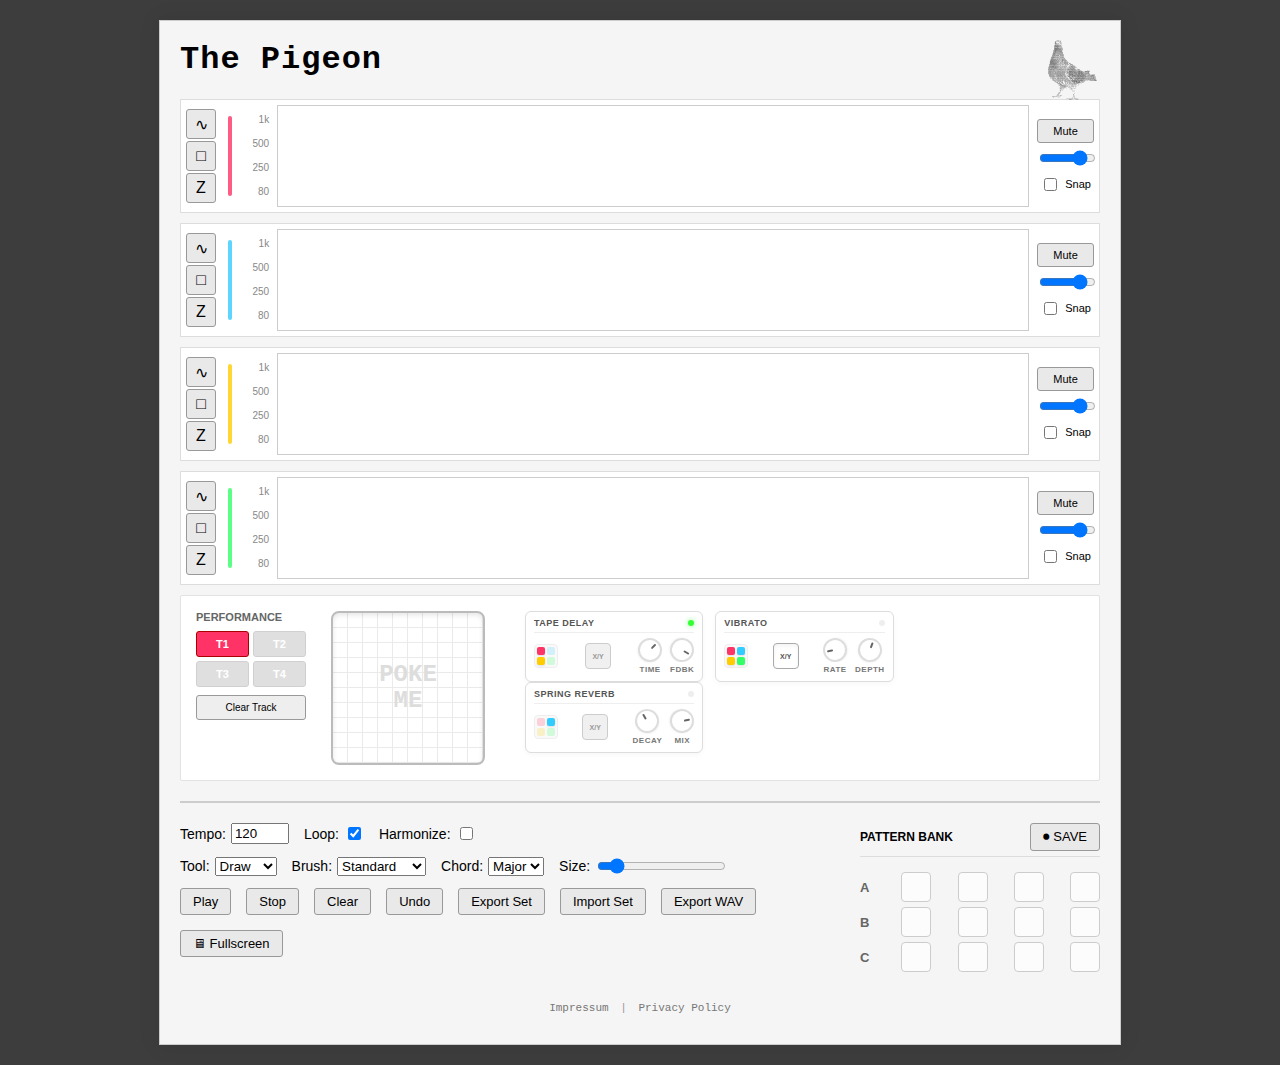
<file: index.html>
<!DOCTYPE html>
<html lang="en">
<head>
  <meta charset="UTF-8">
  <title>The Pigeon</title>
  <meta name="viewport" content="width=device-width, initial-scale=1.0, user-scalable=yes">
  <link rel="stylesheet" href="style.css?v=46">
</head>
<body>

  <div id="mobile-overlay">
    <div class="overlay-content">
      <img src="pigeon.svg" alt="Pigeon">
      <div class="text-box">
        <p class="warning">Howdy Visitor!</p>
        <p class="instruction">
          The Pigeon is not mobile optimized yet. It's a bit of a desktop diva! <br><br>
          But hey, you can still try to tame it: Just rotate your device to <strong>landscape mode</strong> and hit that <strong>fullscreen</strong> button. 
          Enjoy the flight!
        </p>
      </div>
    </div>
  </div>

  <div id="main">
    <img id="pigeon" src="pigeon.svg" alt="Pigeon">
    
    <h1>The Pigeon</h1>
    
    <div id="tracks">
      <div class="track-container">
        <div class="wave-buttons">
          <button class="wave-btn" data-wave="sine">∿</button>
          <button class="wave-btn" data-wave="square">□</button>
          <button class="wave-btn" data-wave="sawtooth">Z</button>
        </div>
        <div class="track-color-strip t1-color"></div>
        <div class="legend">1k<br><br>500<br><br>250<br><br>80</div>
        <canvas id="canvas1" width="750" height="100"></canvas>
        <div class="controls-right">
            <button class="mute-btn">Mute</button>
            <div class="vol-box"><input type="range" class="volume-slider" min="0" max="1" step="0.01" value="0.8"></div>
            <label class="snap-label"><input type="checkbox" class="snap-checkbox"> Snap</label>
        </div>
      </div>

      <div class="track-container">
        <div class="wave-buttons">
          <button class="wave-btn" data-wave="sine">∿</button>
          <button class="wave-btn" data-wave="square">□</button>
          <button class="wave-btn" data-wave="sawtooth">Z</button>
        </div>
        <div class="track-color-strip t2-color"></div>
        <div class="legend">1k<br><br>500<br><br>250<br><br>80</div>
        <canvas id="canvas2" width="750" height="100"></canvas>
        <div class="controls-right">
            <button class="mute-btn">Mute</button>
            <div class="vol-box"><input type="range" class="volume-slider" min="0" max="1" step="0.01" value="0.8"></div>
            <label class="snap-label"><input type="checkbox" class="snap-checkbox"> Snap</label>
        </div>
      </div>

      <div class="track-container">
        <div class="wave-buttons">
          <button class="wave-btn" data-wave="sine">∿</button>
          <button class="wave-btn" data-wave="square">□</button>
          <button class="wave-btn" data-wave="sawtooth">Z</button>
        </div>
        <div class="track-color-strip t3-color"></div>
        <div class="legend">1k<br><br>500<br><br>250<br><br>80</div>
        <canvas id="canvas3" width="750" height="100"></canvas>
        <div class="controls-right">
            <button class="mute-btn">Mute</button>
            <div class="vol-box"><input type="range" class="volume-slider" min="0" max="1" step="0.01" value="0.8"></div>
            <label class="snap-label"><input type="checkbox" class="snap-checkbox"> Snap</label>
        </div>
      </div>

      <div class="track-container">
        <div class="wave-buttons">
          <button class="wave-btn" data-wave="sine">∿</button>
          <button class="wave-btn" data-wave="square">□</button>
          <button class="wave-btn" data-wave="sawtooth">Z</button>
        </div>
        <div class="track-color-strip t4-color"></div>
        <div class="legend">1k<br><br>500<br><br>250<br><br>80</div>
        <canvas id="canvas4" width="750" height="100"></canvas>
        <div class="controls-right">
            <button class="mute-btn">Mute</button>
            <div class="vol-box"><input type="range" class="volume-slider" min="0" max="1" step="0.01" value="0.8"></div>
            <label class="snap-label"><input type="checkbox" class="snap-checkbox"> Snap</label>
        </div>
      </div>
    </div>

    <div id="trace-module">
      <div class="trace-sidebar">
        <span class="label">PERFORMANCE</span>
        <div class="track-picker">
          <button class="picker-btn active t1-bg" data-target="0">T1</button>
          <button class="picker-btn t2-bg" data-target="1">T2</button>
          <button class="picker-btn t3-bg" data-target="2">T3</button>
          <button class="picker-btn t4-bg" data-target="3">T4</button>
        </div>
        <button id="traceClearBtn">Clear Track</button>
      </div>
      
      <div id="trace-pad">
        <span class="pad-hint">POKE<br>ME</span>
      </div>

      <div id="fx-rack">
        <div class="fx-col">
          
          <div class="fx-unit">
            <div class="fx-header">TAPE DELAY <div class="led on"></div></div>
            <div class="fx-body">
              <div class="fx-matrix">
                <div class="matrix-btn t1-bg active"></div>
                <div class="matrix-btn t2-bg"></div>
                <div class="matrix-btn t3-bg active"></div>
                <div class="matrix-btn t4-bg"></div>
              </div>
              <button class="fx-xy-link"></button>
              <div class="fx-knobs">
                <div class="knob-group"><div class="knob" style="transform: rotate(45deg);"><div class="tick"></div></div><span>TIME</span></div>
                <div class="knob-group"><div class="knob" style="transform: rotate(120deg);"><div class="tick"></div></div><span>FDBK</span></div>
              </div>
            </div>
          </div>

          <div class="fx-unit">
            <div class="fx-header">SPRING REVERB <div class="led"></div></div>
            <div class="fx-body">
              <div class="fx-matrix">
                <div class="matrix-btn t1-bg"></div>
                <div class="matrix-btn t2-bg active"></div>
                <div class="matrix-btn t3-bg"></div>
                <div class="matrix-btn t4-bg"></div>
              </div>
              <button class="fx-xy-link"></button>
              <div class="fx-knobs">
                <div class="knob-group"><div class="knob" style="transform: rotate(-30deg);"><div class="tick"></div></div><span>DECAY</span></div>
                <div class="knob-group"><div class="knob" style="transform: rotate(80deg);"><div class="tick"></div></div><span>MIX</span></div>
              </div>
            </div>
          </div>

        </div>

        <div class="fx-col fx-bottom">
          <div class="fx-unit">
            <div class="fx-header">VIBRATO <div class="led"></div></div>
            <div class="fx-body">
              <div class="fx-matrix">
                <div class="matrix-btn t1-bg active"></div>
                <div class="matrix-btn t2-bg active"></div>
                <div class="matrix-btn t3-bg active"></div>
                <div class="matrix-btn t4-bg active"></div>
              </div>
              <button class="fx-xy-link active"></button> <div class="fx-knobs">
                <div class="knob-group"><div class="knob" style="transform: rotate(-100deg);"><div class="tick"></div></div><span>RATE</span></div>
                <div class="knob-group"><div class="knob" style="transform: rotate(20deg);"><div class="tick"></div></div><span>DEPTH</span></div>
              </div>
            </div>
          </div>
        </div>

      </div>
    </div>

    <div id="controls">
      <div class="controls-left">
        <div class="control-row">
          <label>Tempo: <input type="number" id="bpmInput" value="120" min="30" max="300"></label>
          <label>Loop: <input type="checkbox" id="loopCheckbox" checked></label>
          <label>Harmonize: <input type="checkbox" id="harmonizeCheckbox"></label>
          <label id="scaleSelectContainer" style="display:none;">
            Scale: <select id="scaleSelect">
              <option value="major">Major</option>
              <option value="minor">Minor</option>
              <option value="pentatonic">Pentatonic</option>
            </select>
          </label>
        </div>
        
        <div class="control-row">
          <label>Tool: <select id="toolSelect"><option value="draw">Draw</option><option value="erase">Eraser</option></select></label>
          <label>Brush:
            <select id="brushSelect">
              <option value="standard">Standard</option>
              <option value="variable">Variable</option>
              <option value="calligraphy">Calligraphy</option>
              <option value="particles">Particles</option>
              <option value="fractal">Fractal</option>
              <option value="chord">Chord</option>
            </select>
          </label>
          <label>Chord: <select id="chordSelect"><option value="major">Major</option><option value="minor">Minor</option><option value="diminished">Dim</option><option value="augmented">Aug</option><option value="sus2">Sus2</option></select></label>
          <label>Size: <input type="range" id="brushSizeSlider" min="1" max="40" value="5"></label>
        </div>

        <div class="control-row">
          <button id="playButton">Play</button>
          <button id="stopButton">Stop</button>
          <button id="clearButton">Clear</button>
          <button id="undoButton">Undo</button>
          <button id="exportButton">Export Set</button>
          <button id="importButton">Import Set</button>
          <button id="exportWavButton">Export WAV</button>
          <button id="fullscreenBtn">🖥 Fullscreen</button>
          <input type="file" id="importFileInput" style="display:none;">
        </div>
      </div>

      <div id="pattern-machine">
        <div class="machine-header">
          <span>PATTERN BANK</span>
          <button id="saveModeBtn">⏺ SAVE</button>
        </div>
        <div class="bank-row">
          <span class="bank-label">A</span>
          <button class="pad" data-bank="A" data-idx="0"></button>
          <button class="pad" data-bank="A" data-idx="1"></button>
          <button class="pad" data-bank="A" data-idx="2"></button>
          <button class="pad" data-bank="A" data-idx="3"></button>
        </div>
        <div class="bank-row">
          <span class="bank-label">B</span>
          <button class="pad" data-bank="B" data-idx="0"></button>
          <button class="pad" data-bank="B" data-idx="1"></button>
          <button class="pad" data-bank="B" data-idx="2"></button>
          <button class="pad" data-bank="B" data-idx="3"></button>
        </div>
        <div class="bank-row">
          <span class="bank-label">C</span>
          <button class="pad" data-bank="C" data-idx="0"></button>
          <button class="pad" data-bank="C" data-idx="1"></button>
          <button class="pad" data-bank="C" data-idx="2"></button>
          <button class="pad" data-bank="C" data-idx="3"></button>
        </div>
      </div>
    </div>

    <footer class="legal-footer">
      <a href="impressum.html">Impressum</a> | <a href="datenschutz.html">Privacy Policy</a>
    </footer>

  </div> 

  <div id="custom-eraser"></div>

  <script type="module" src="main.js"></script>
</body>
</html>
</file>
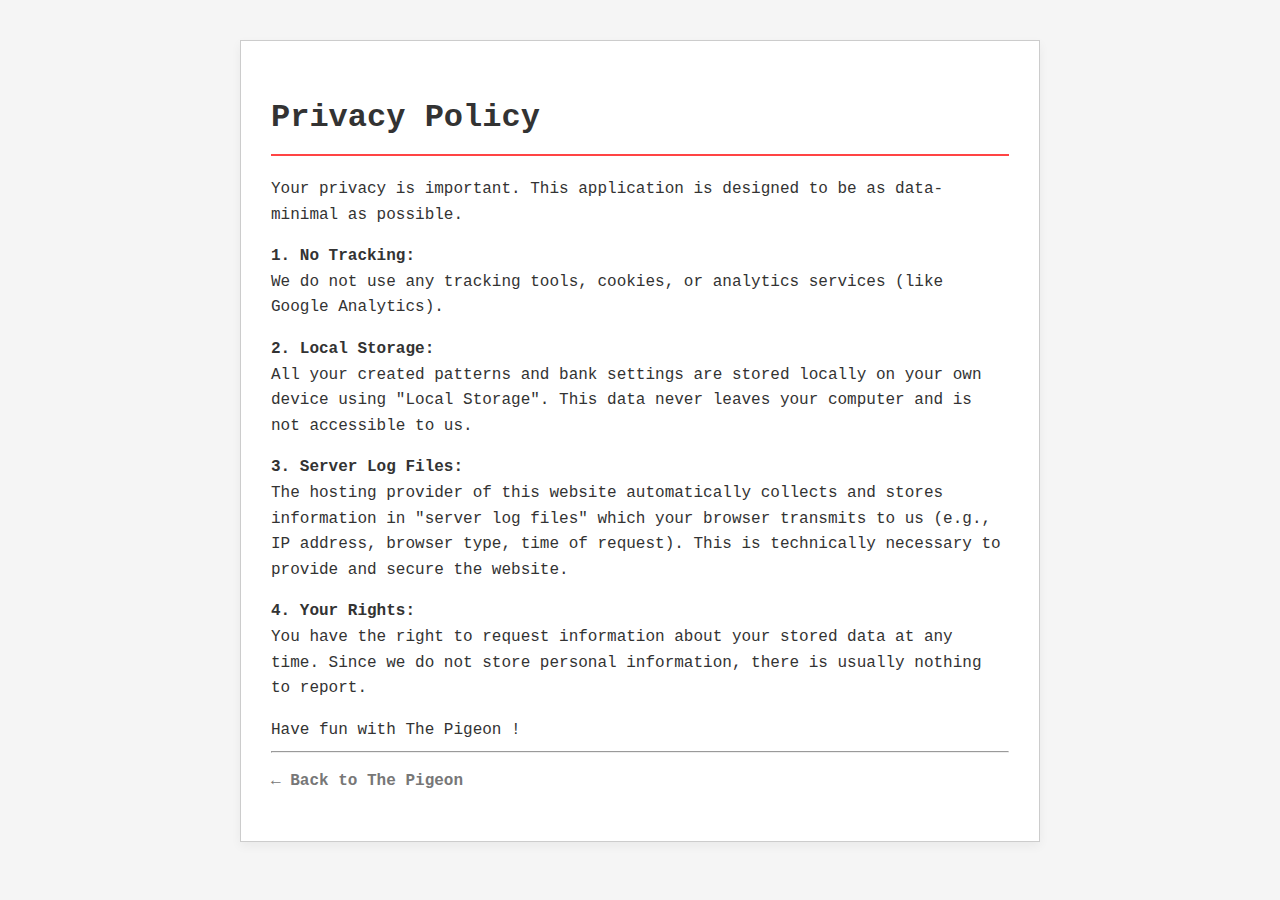
<file: datenschutz.html>
<!DOCTYPE html>
<html lang="en">
<head>
    <meta charset="UTF-8">
    <title>Privacy Policy - The Pigeon</title>
    <style>
        body { font-family: "Courier New", monospace; padding: 40px; line-height: 1.6; max-width: 800px; margin: auto; color: #333; background-color: #f5f5f5; }
        .box { background: #fff; padding: 30px; border: 1px solid #ccc; box-shadow: 0 4px 10px rgba(0,0,0,0.05); }
        h1 { border-bottom: 2px solid #ff4444; padding-bottom: 10px; }
        a { color: #777; text-decoration: none; font-weight: bold; }
        a:hover { text-decoration: underline; }
    </style>
</head>
<body>
    <div class="box">
        <h1>Privacy Policy</h1>
        <p>Your privacy is important. This application is designed to be as data-minimal as possible.</p>
        
        <p><strong>1. No Tracking:</strong><br>
        We do not use any tracking tools, cookies, or analytics services (like Google Analytics).</p>

        <p><strong>2. Local Storage:</strong><br>
        All your created patterns and bank settings are stored locally on your own device using "Local Storage". This data never leaves your computer and is not accessible to us.</p>

        <p><strong>3. Server Log Files:</strong><br>
        The hosting provider of this website automatically collects and stores information in "server log files" which your browser transmits to us (e.g., IP address, browser type, time of request). This is technically necessary to provide and secure the website.</p>

        <p><strong>4. Your Rights:</strong><br>
        You have the right to request information about your stored data at any time. Since we do not store personal information, there is usually nothing to report.</p> Have fun with The Pigeon ! <br>

        <hr>
        <p><a href="index.html">← Back to The Pigeon</a></p>
    </div>
</body>
</html>
</file>
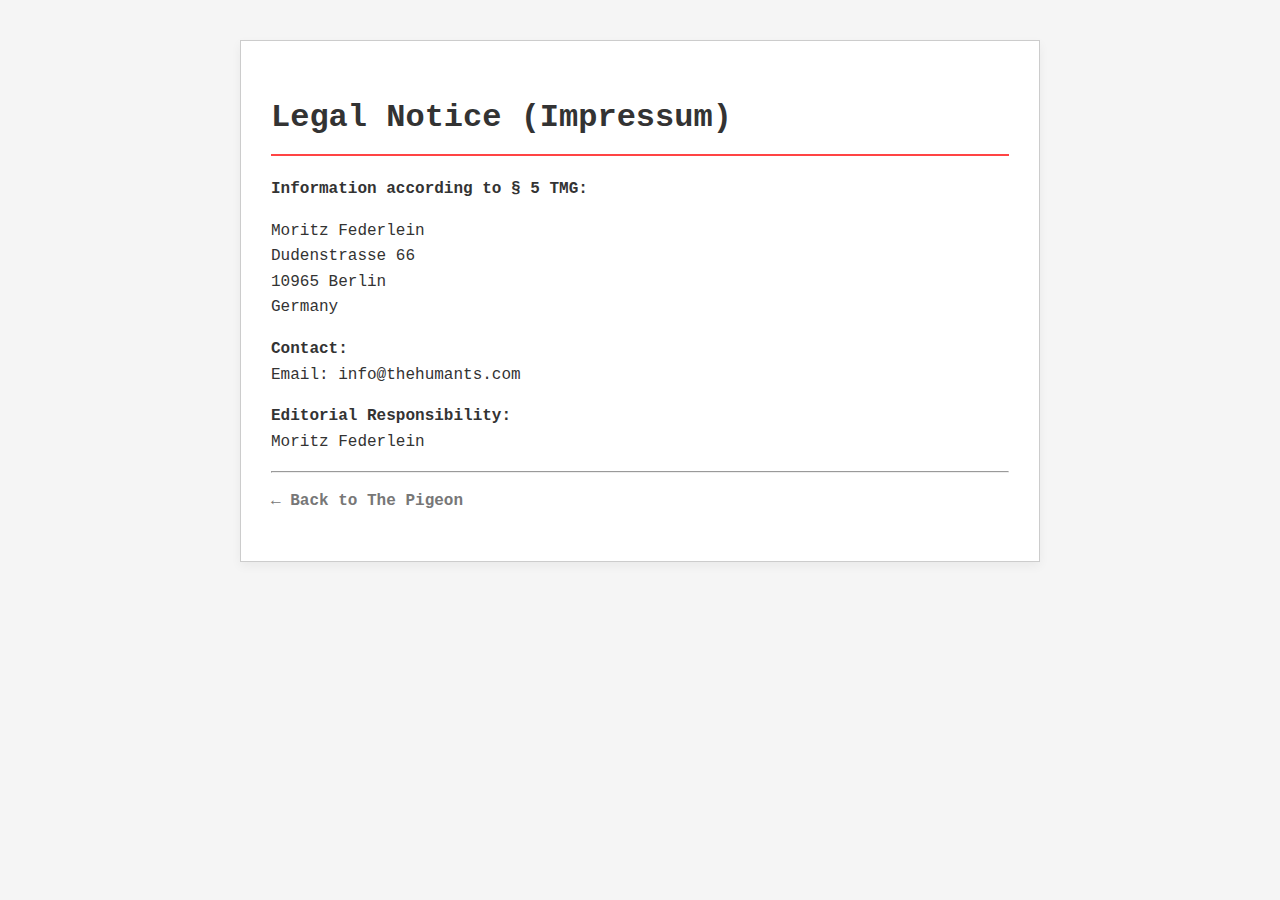
<file: impressum.html>
<!DOCTYPE html>
<html lang="en">
<head>
    <meta charset="UTF-8">
    <title>Legal Notice - The Pigeon</title>
    <style>
        body { font-family: "Courier New", monospace; padding: 40px; line-height: 1.6; max-width: 800px; margin: auto; color: #333; background-color: #f5f5f5; }
        .box { background: #fff; padding: 30px; border: 1px solid #ccc; box-shadow: 0 4px 10px rgba(0,0,0,0.05); }
        h1 { border-bottom: 2px solid #ff4444; padding-bottom: 10px; }
        a { color: #777; text-decoration: none; font-weight: bold; }
        a:hover { text-decoration: underline; }
    </style>
</head>
<body>
    <div class="box">
        <h1>Legal Notice (Impressum)</h1>
        <p><strong>Information according to § 5 TMG:</strong></p>
        <p>
            Moritz Federlein <br>
            Dudenstrasse 66<br>
            10965 Berlin<br>
            Germany
        </p>
        
        <p><strong>Contact:</strong><br>
            Email: info@thehumants.com</p>

        <p><strong>Editorial Responsibility:</strong><br>
            Moritz Federlein</p>

        <hr>
        <p><a href="index.html">← Back to The Pigeon</a></p>
    </div>
</body>
</html>
</file>
<file: style.css>
/* --- BASE STYLING --- */
body { 
  margin: 0; padding: 20px; background-color: #3d3d3d; 
  font-family: Arial, sans-serif; touch-action: auto; 
  user-select: none; -webkit-user-select: none;
}
input { user-select: auto; -webkit-user-select: auto; }
#main { width: 920px; margin: 0 auto; background-color: #f5f5f5; padding: 20px; border: 1px solid #ccc; position: relative; z-index: 10; box-shadow: 0 0 20px rgba(0,0,0,0.1); }

h1 { 
  font-family: "Courier New", monospace; 
  margin-top: 0; 
  color: #000;
  display: inline-block;
  letter-spacing: 1px;
}

/* --- TRACKS --- */
.track-container { display: flex; align-items: center; gap: 8px; background: #fff; padding: 5px; border: 1px solid #ddd; margin-bottom: 10px; }
.wave-buttons { display: flex; flex-direction: column; gap: 2px; }
.wave-btn { width: 30px; height: 30px; cursor: pointer; font-size: 16px; padding: 0; }
.wave-btn.active { background-color: #555; color: #fff; }
.legend { width: 35px; font-size: 10px; text-align: right; color: #888; line-height: 1.2; }
canvas { border: 1px solid #ccc; background-color: #fff; cursor: crosshair; display: block; }
.controls-right { display: flex; flex-direction: column; align-items: center; width: 80px; }
.mute-btn { width: 100%; font-size: 11px; cursor: pointer; margin-bottom: 5px; }
.volume-slider { width: 100%; cursor: pointer; }
.snap-label { font-size: 11px; margin-top: 5px; }

/* --- TRACE MODULE --- */
#trace-module { display: flex; gap: 25px; background: #fff; padding: 15px; border-radius: 2px; margin-bottom: 20px; border: 1px solid #e2e2e2; align-items: center; }
.trace-sidebar { display: flex; flex-direction: column; gap: 8px; width: 110px; }
.trace-sidebar .label { font-size: 11px; font-weight: bold; color: #666; text-transform: uppercase; }
.track-picker { display: grid; grid-template-columns: 1fr 1fr; gap: 4px; }
.picker-btn { padding: 6px; font-size: 11px; font-weight: bold; background: #eee; border: 1px solid #999; cursor: pointer; border-radius: 3px; }
.picker-btn.active { background: #ff4444; color: white; border-color: #aa0000; }
#traceClearBtn { font-size: 10px; padding: 6px; cursor: pointer; background: #eee; border: 1px solid #999; border-radius: 3px; }

/* Quadratisches Pad */
#trace-pad { 
  width: 150px; height: 150px; 
  background-color: #fff; 
  border: 2px solid #bbb; border-radius: 8px; 
  position: relative; overflow: hidden; cursor: crosshair; display: flex; align-items: center; 
  justify-content: center; touch-action: none; text-align: center;
  box-shadow: inset 0 2px 5px rgba(0,0,0,0.1);
  background-image: 
    linear-gradient(#eaeaea 1px, transparent 1px),
    linear-gradient(90deg, #eaeaea 1px, transparent 1px),
    linear-gradient(#bbb 1px, transparent 1px),
    linear-gradient(90deg, #bbb 1px, transparent 1px);
  background-size: 15px 15px, 15px 15px, 75px 75px, 75px 75px;
  background-position: -1px -1px;
}
.pad-hint { color: #ddd; font-family: "Courier New", monospace; pointer-events: none; font-size: 24px; font-weight: bold; line-height: 1.1; }

/* --- PIGEON STYLING --- */
#pigeon { position: absolute; top: 15px; right: 20px; width: 60px; z-index: 100; opacity: 0.8; pointer-events: none; transform-origin: bottom center; transition: transform 0.05s ease-out; }

/* --- CONTROLS SECTION --- */
#controls { margin-top: 20px; border-top: 2px solid #ccc; padding-top: 20px; display: flex; justify-content: space-between; align-items: stretch; gap: 30px; }
.controls-left { flex: 1; display: flex; flex-direction: column; justify-content: space-between; padding-bottom: 5px; }
.control-row { display: flex; flex-wrap: wrap; gap: 15px; align-items: center; margin-bottom: 10px; }
label { font-size: 14px; display: flex; align-items: center; gap: 5px; }
button { padding: 5px 12px; cursor: pointer; background: #e9e9e9; border: 1px solid #999; border-radius: 3px; font-size: 13px; }
input[type="number"] { width: 50px; }

#extSyncBtn { font-weight: bold; background-color: #444; color: white; transition: all 0.2s ease; border-radius: 4px;}
#extSyncBtn.active { background-color: #ff9900; color: #fff; box-shadow: 0 0 8px #ff9900; border-color: #cc7a00; }
input:disabled { background-color: #eee; color: #999; cursor: not-allowed; }

/* --- PATTERN MACHINE --- */
#pattern-machine { flex: 0 0 240px; display: flex; flex-direction: column; justify-content: space-between; box-sizing: border-box; }
.machine-header { display: flex; justify-content: space-between; align-items: center; font-size: 12px; font-weight: bold; margin-bottom: 10px; border-bottom: 1px solid #ddd; padding-bottom: 5px; }
#saveModeBtn.active { background: #ff4444; color: white; border-color: #cc0000; animation: pulse 1s infinite; }
.bank-row { display: flex; align-items: center; justify-content: space-between; margin-top: 5px; }
.bank-label { font-weight: bold; font-size: 13px; color: #666; width: 15px; }
.pad { width: 30px; height: 30px; background: #fcfcfc; border: 1px solid #ccc; border-radius: 4px; cursor: pointer; }
.pad.filled { background: #c0c0c0; border-color: #999; }
.pad.active { background: #666; border: 2px solid #ff4444; }
.pad.queued { border: 2px solid #ffaa00; animation: fastPulse 0.3s infinite; }

/* --- OVERLAYS --- */
#mobile-overlay { display: none; position: fixed; top: 0; left: 0; width: 100vw; height: 100vh; background-color: #ffffff; z-index: 100000; justify-content: center; align-items: center; text-align: center; box-sizing: border-box; padding: 20px; }
.overlay-content { display: flex; flex-direction: column; align-items: center; justify-content: center; width: 100%; max-width: 450px; }
.overlay-content img { width: 70px; height: auto; margin-bottom: 25px; animation: tilt 2s infinite ease-in-out; }
.text-box { background: #f9f9f9; padding: 25px; border-radius: 12px; border: 1px solid #eee; width: 100%; display: flex; flex-direction: column; align-items: center; justify-content: center; box-sizing: border-box; }
.warning { font-family: Arial, sans-serif; font-weight: bold; color: #ff4444; margin: 0 0 15px 0; font-size: 14px; text-transform: uppercase; letter-spacing: 1px; }
.instruction { font-family: "Courier New", monospace; font-size: 15px; line-height: 1.6; color: #333; margin: 0; text-align: center; }

/* HELP OVERLAY (Neu und ausklappbar) */
#help-overlay { display: none; position: fixed; top: 0; left: 0; width: 100vw; height: 100vh; background: rgba(0,0,0,0.8); z-index: 200000; justify-content: center; align-items: center; padding: 20px; box-sizing: border-box; backdrop-filter: blur(4px); }
.help-content { background: #fdfdfd; padding: 30px; border-radius: 8px; max-width: 850px; width: 100%; max-height: 85vh; overflow-y: auto; position: relative; box-shadow: 0 10px 40px rgba(0,0,0,0.4); border: 2px solid #ddd; }
.help-content h2 { margin-top: 0; font-family: "Courier New", monospace; color: #333; text-align: center; border-bottom: 2px solid #eee; padding-bottom: 15px; font-size: 24px; }
#closeHelpBtn { position: absolute; top: 15px; right: 15px; background: #ff4444; color: white; border: none; width: 30px; height: 30px; border-radius: 50%; cursor: pointer; font-weight: bold; font-size: 15px; display: flex; justify-content: center; align-items: center; }
.help-grid-expanded { display: grid; grid-template-columns: repeat(2, 1fr); gap: 15px; margin-top: 20px; }
.help-section { background: #f4f4f4; padding: 15px; border-radius: 6px; border: 1px solid #e0e0e0; }
.help-section h3 { font-size: 14px; color: #444; border-bottom: 2px solid #ccc; padding-bottom: 5px; margin-top: 0; text-transform: uppercase; }
.help-section p { font-size: 12px; color: #555; line-height: 1.5; margin-bottom: 8px; margin-top: 0; }
.help-section p strong { color: #111; }

/* --- LEGAL FOOTER --- */
.legal-footer { margin-top: 30px; padding-bottom: 10px; text-align: center; font-size: 11px; color: #999; font-family: "Courier New", monospace; clear: both; }
.legal-footer a { color: #777; text-decoration: none; padding: 0 5px; }
.legal-footer a:hover { text-decoration: underline; color: #333; }

/* --- MOBILE RESPONSIVENESS --- */
@media (max-width: 1024px) {
  body { padding: 0; margin: 0; overflow-x: auto !important; background-color: #ffffff; }
  #main { transform: scale(0.6); transform-origin: top left; margin: 10px; width: 920px; }
}
@media screen and (orientation: portrait) and (max-width: 1024px) {
  #mobile-overlay { display: flex !important; transform: none !important; left: 0 !important; top: 0 !important; }
}

@keyframes tilt { 0%, 100% { transform: rotate(-8deg); } 50% { transform: rotate(8deg); } }
@keyframes pulse { 0% { opacity: 1; } 50% { opacity: 0.6; } 100% { opacity: 1; } }
@keyframes fastPulse { 0% { opacity: 1; } 50% { opacity: 0.5; } 100% { opacity: 1; } }

/* =========================================
   DOM ERASER
   ========================================= */
#custom-eraser {
  position: fixed; pointer-events: none; z-index: 9999999; width: 32px; height: 32px;
  background-image: url('data:image/svg+xml;utf8,<svg xmlns="http://www.w3.org/2000/svg" width="32" height="32" viewBox="0 0 24 24"><path d="M13.5 3L21 10.5L14.5 17L7 9.5L13.5 3Z" fill="%23f2f2f2" stroke="black" stroke-width="1.5"/><path d="M7 9.5L14.5 17L9 22L1.5 14.5L7 9.5Z" fill="%23ff7eb3" stroke="black" stroke-width="1.5"/></svg>');
  background-size: contain; background-repeat: no-repeat; display: none; transform: translate(-5px, -27px);
}
body.eraser-mode #custom-eraser { display: block; }

/* =========================================
   COLOR SYSTEM (T1 - T4)
   ========================================= */
:root {
  --color-t1: #FF3366; 
  --color-t2: #33CCFF; 
  --color-t3: #FFCC00; 
  --color-t4: #33FF66; 
}

.track-color-strip { width: 6px; height: 80px; border-radius: 3px; margin: 0 4px; opacity: 0.8; }
.t1-color { background-color: var(--color-t1); }
.t2-color { background-color: var(--color-t2); }
.t3-color { background-color: var(--color-t3); }
.t4-color { background-color: var(--color-t4); }

.t1-bg { background-color: var(--color-t1) !important; color: #000; }
.t2-bg { background-color: var(--color-t2) !important; color: #000; }
.t3-bg { background-color: var(--color-t3) !important; color: #000; }
.t4-bg { background-color: var(--color-t4) !important; color: #000; }

.picker-btn:not(.active) { opacity: 0.3; background: #999 !important; color: #fff; border-color: #666; }
  
/* =========================================
   FX RACK
   ========================================= */
#trace-module { align-items: stretch; }

#fx-rack {
  display: grid; grid-template-columns: repeat(3, 1fr); gap: 12px; flex: 1; margin-left: 15px; height: 154px; 
}

.fx-unit {
  background: #fff; border: 1px solid #ddd; border-radius: 6px; padding: 6px 8px; 
  box-shadow: 0 2px 5px rgba(0,0,0,0.03); display: flex; flex-direction: column; box-sizing: border-box; height: 71px; 
}

.fx-header {
  font-family: inherit; font-size: 9px; font-weight: 600; color: #555; letter-spacing: 0.5px;
  display: flex; justify-content: space-between; align-items: center; border-bottom: 1px solid #eee; padding-bottom: 4px; margin-bottom: 5px; 
}

.led { width: 6px; height: 6px; border-radius: 50%; background: #eee; border: none; }
.led.on { background: #33ff33; box-shadow: 0 0 5px rgba(51, 255, 51, 0.6); }

.fx-body { display: flex; align-items: center; justify-content: space-between; }

.fx-matrix {
  display: grid; grid-template-columns: 1fr 1fr; gap: 2px; width: 24px; height: 24px; background: #f9f9f9; padding: 2px; border-radius: 4px; border: 1px solid #eee; box-sizing: border-box;
}

.matrix-btn { border-radius: 2px; cursor: pointer; opacity: 0.2; transition: all 0.1s; }
.matrix-btn.active { opacity: 1; box-shadow: 0 1px 2px rgba(0,0,0,0.1); }

.fx-xy-link {
  width: 20px; height: 26px; background: #f0f0f0; border: 1px solid #ccc; border-radius: 4px; cursor: pointer; transition: all 0.1s; position: relative;
}
.fx-xy-link::after { content: "X/Y"; position: absolute; top: 50%; left: 50%; transform: translate(-50%, -50%); font-size: 7px; color: #999; font-weight: bold; }
.fx-xy-link:hover { background: #e9e9e9; }
.fx-xy-link.active { background: #fff; border-color: #aaa; box-shadow: inset 0 2px 4px rgba(0,0,0,0.05); }
.fx-xy-link.active::after { color: #555; }

.fx-knobs { display: flex; gap: 8px; }
.knob-group { display: flex; flex-direction: column; align-items: center; gap: 3px; }
.knob { width: 20px; height: 20px; border-radius: 50%; background: #fff; border: 2px solid #ddd; position: relative; cursor: ns-resize; box-shadow: 0 1px 2px rgba(0,0,0,0.05); }
.knob .tick { position: absolute; top: 2px; left: 9px; width: 2px; height: 6px; background: #666; border-radius: 1px; }
.knob-group span { font-family: inherit; font-size: 8px; font-weight: 600; color: #777; text-transform: uppercase; letter-spacing: 0.5px; }
</file>
